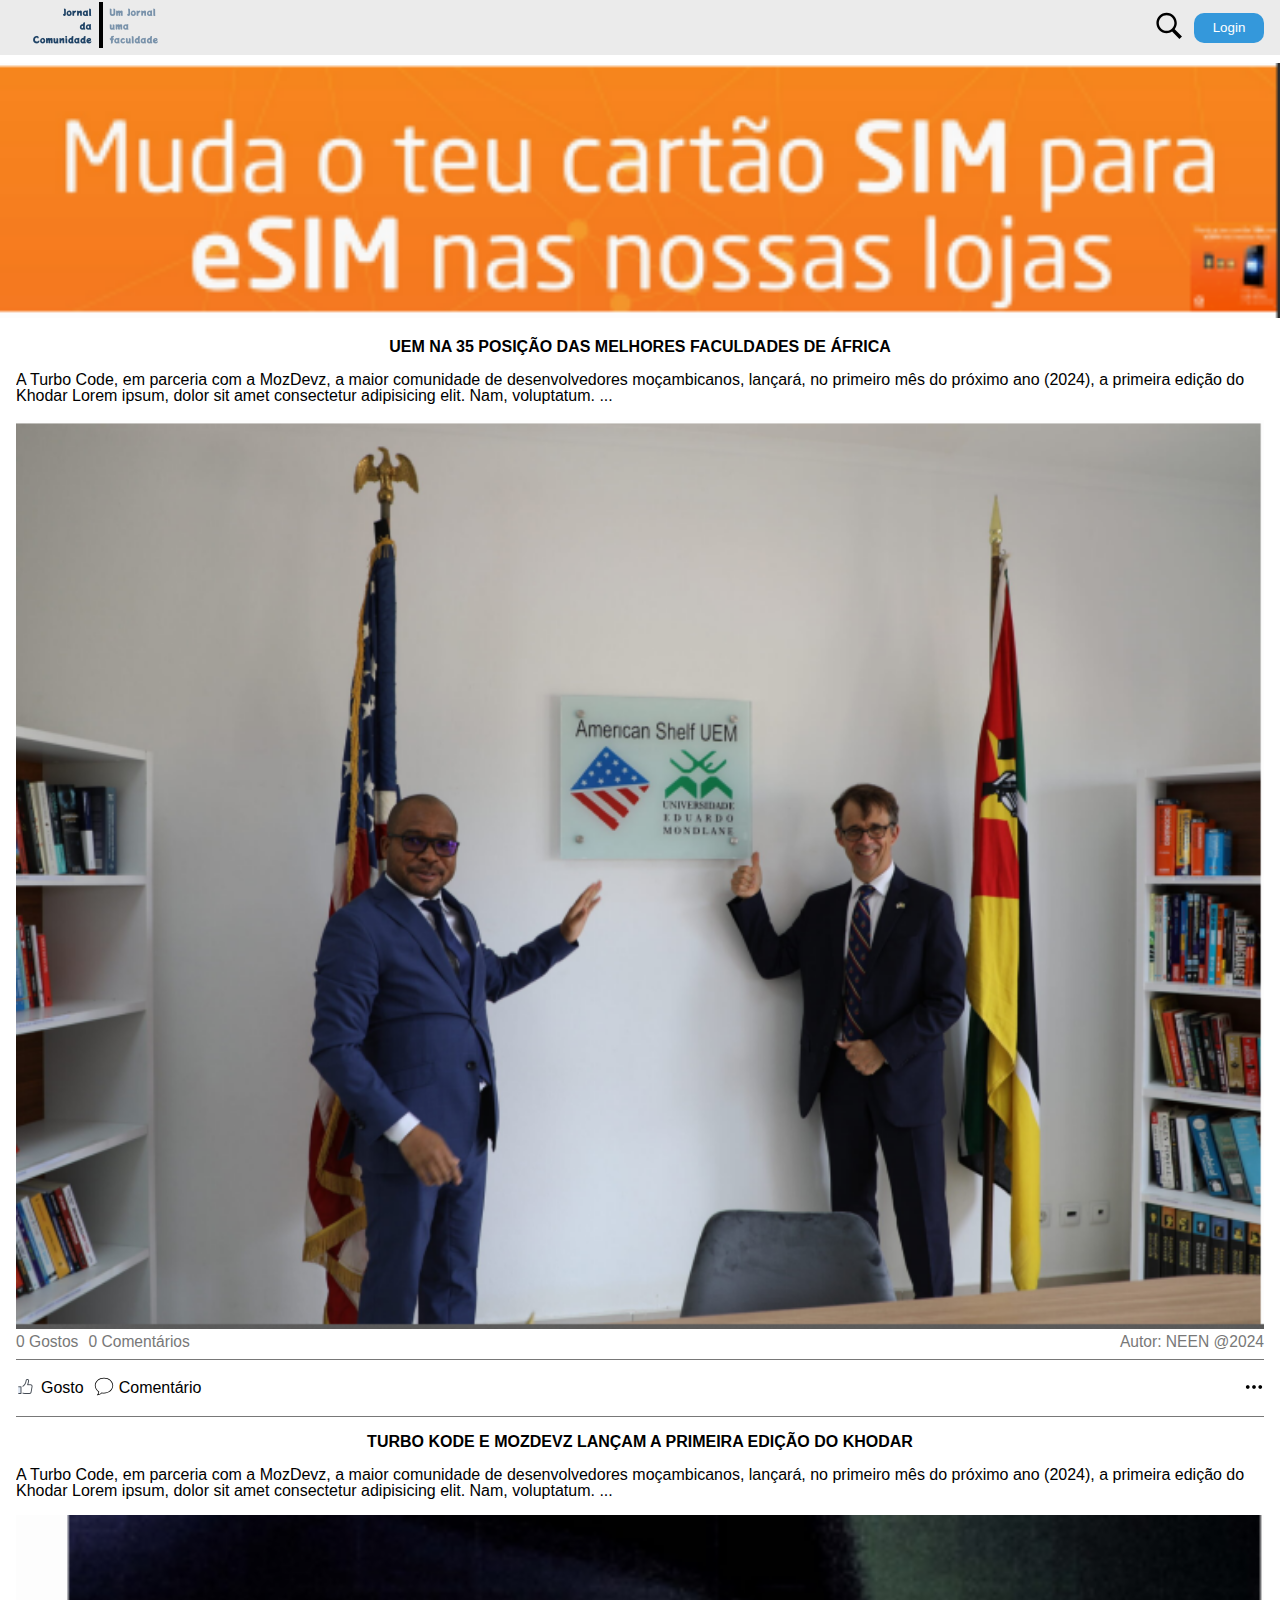
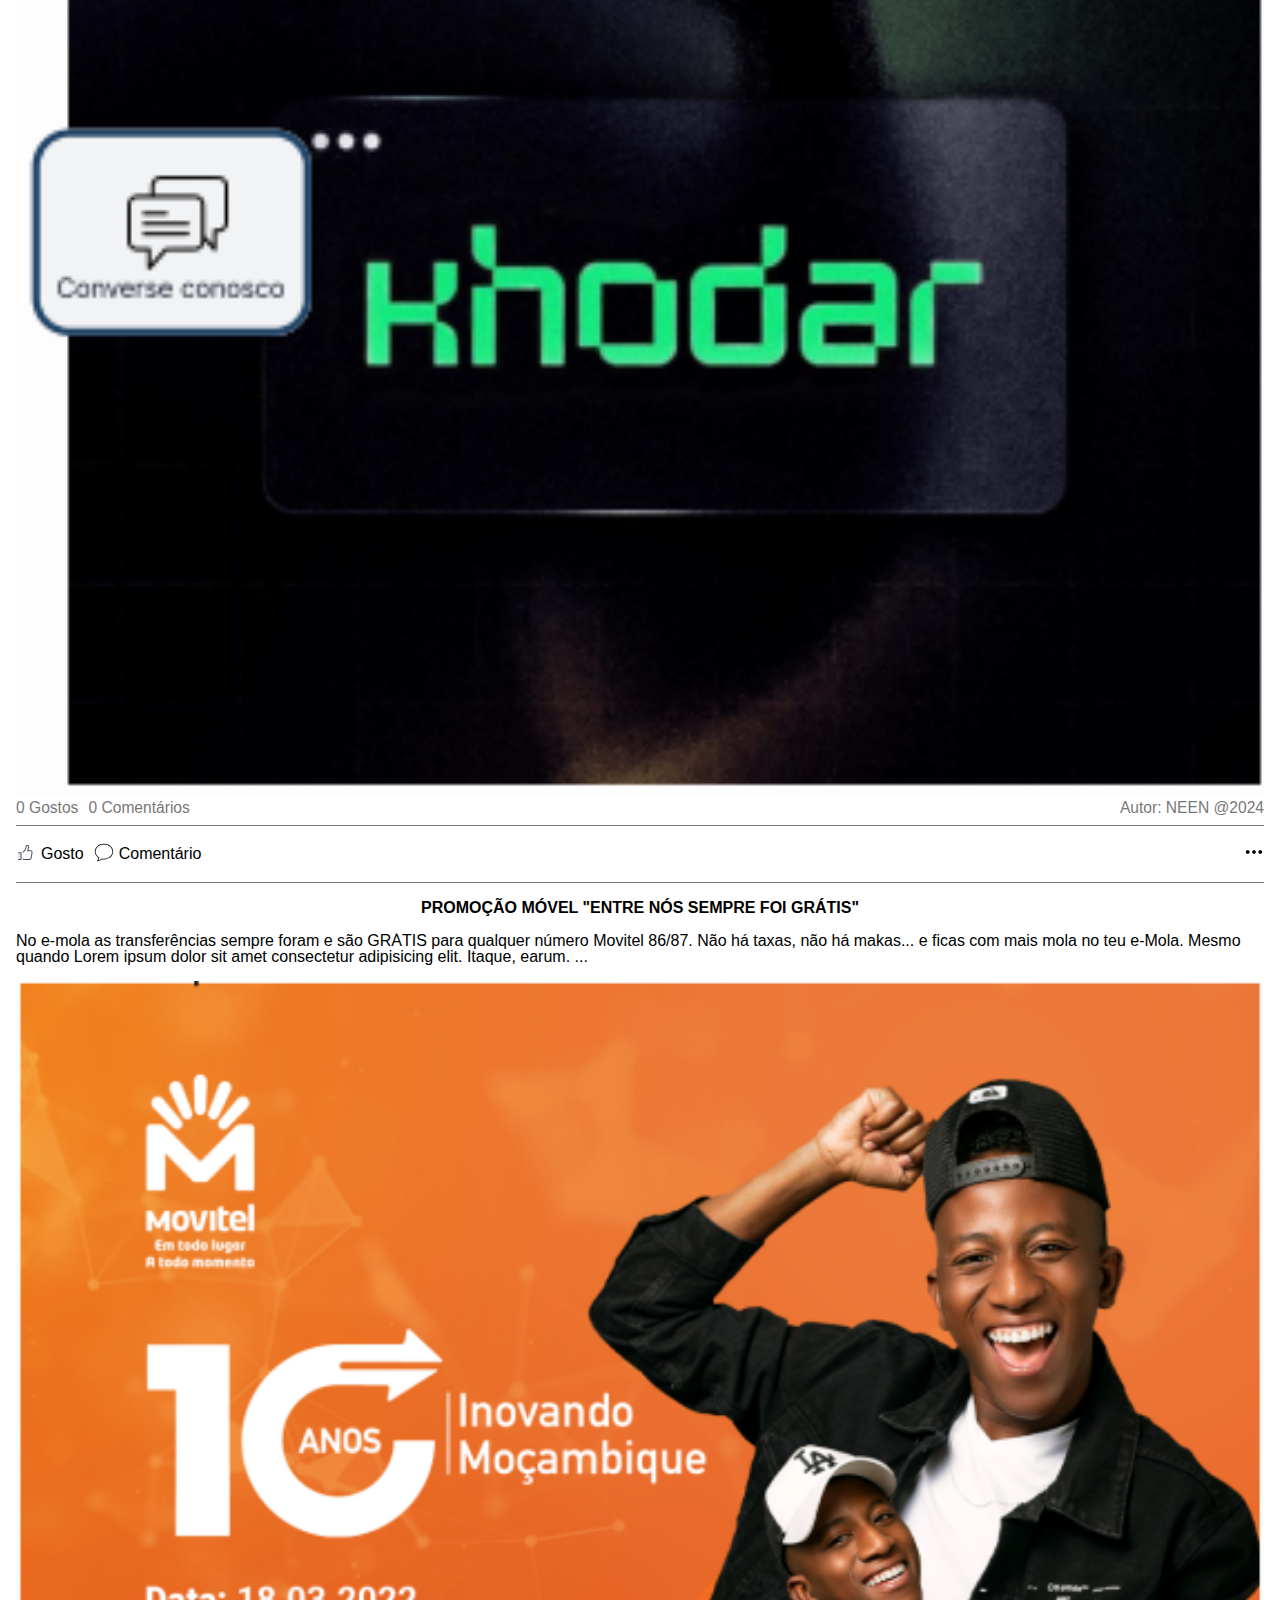
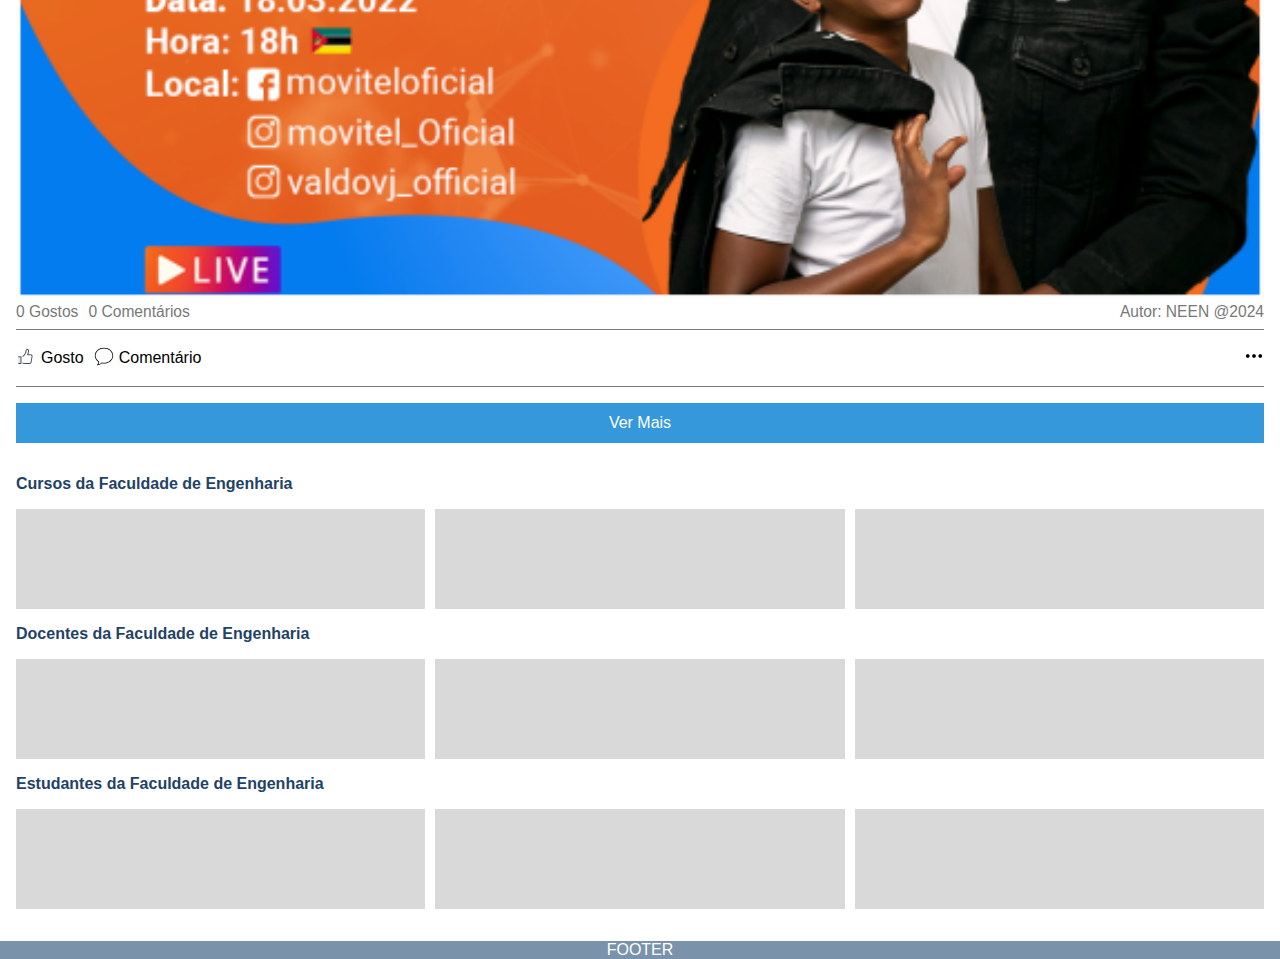
<file: index.html>
<!DOCTYPE html>
<html lang="en">
  <head>
    <meta charset="UTF-8" />
    <meta name="viewport" content="width=device-width, initial-scale=1.0" />
    <title>Document</title>
    <link rel="stylesheet" href="index.css" />
  </head>
  <body>
    <header class="header">
      <div class="logo_container">
        <a href="#"><img src="assets/images/logo.PNG" alt="" /></a>
      </div>
      <div class="container-btn">
        <button id="search-btn">
          <img src="assets/images/icons8-search.svg" alt="" />
        </button>
        <button id="login-btn">Login</button>
      </div>
    </header>
    <div class="ad_container">
      <img src="assets/images/movitel_ad.PNG" alt="" />
    </div>
    <main class="main_container">
      <div class="content-container">
        <h2 class="title">
          uem na 35 posição das melhores faculdades de áfrica
        </h2>
        <div class="content">
          A Turbo Code, em parceria com a MozDevz, a maior comunidade de
          desenvolvedores moçambicanos, lançará, no primeiro mês do próximo ano
          (2024), a primeira edição do Khodar Lorem ipsum, dolor sit amet
          consectetur adipisicing elit. Nam, voluptatum.
        </div>
        <div class="content-img">
          <img src="assets/images/khodar.PNG" alt="" />
        </div>
        <div class="feedback">
          <div class="rt-feedback">
            <div class="like-container"><span class="like">0</span> Gostos</div>
            <div class="comment-container">
              <span class="comments">0</span> Comentários
            </div>
          </div>
          <div class="author">
            Autor: <span class="author">NEEN @2024</span>
          </div>
        </div>
        <div class="feedback-btn">
          <div class="rt-feed">
            <button class="flex-btn">
              <span><img src="assets/icons/icons8-like-20.png" alt="" /></span>
              Gosto
            </button>
            <button class="flex-btn">
              <span><img src="assets/icons/icons8-comment.svg" alt="" /></span>
              <span>Comentário</span>
            </button>
          </div>
          <button>
            <span><img src="assets/icons/icons8-dot-20.png" alt="" /></span>
          </button>
        </div>
      </div>
      <div class="content-container">
        <h2 class="title">
          Turbo Kode e MozDevz Lançam a primeira edição do Khodar
        </h2>
        <div class="content">
          A Turbo Code, em parceria com a MozDevz, a maior comunidade de
          desenvolvedores moçambicanos, lançará, no primeiro mês do próximo ano
          (2024), a primeira edição do Khodar Lorem ipsum, dolor sit amet
          consectetur adipisicing elit. Nam, voluptatum.
        </div>
        <div class="content-img">
          <img src="assets/images/khodarLogo.PNG" alt="" />
        </div>
        <div class="feedback">
          <div class="rt-feedback">
            <div class="like-container"><span class="like">0</span> Gostos</div>
            <div class="comment-container">
              <span class="comments">0</span> Comentários
            </div>
          </div>
          <div class="author">
            Autor: <span class="author">NEEN @2024</span>
          </div>
        </div>
        <div class="feedback-btn">
          <div class="rt-feed">
            <button class="flex-btn">
              <span><img src="assets/icons/icons8-like-20.png" alt="" /></span>
              Gosto
            </button>
            <button class="flex-btn">
              <span><img src="assets/icons/icons8-comment.svg" alt="" /></span>
              <span>Comentário</span>
            </button>
          </div>
          <button>
            <span><img src="assets/icons/icons8-dot-20.png" alt="" /></span>
          </button>
        </div>
      </div>
      <div class="content-container">
        <h2 class="title">Promoção Móvel "Entre nós sempre foi Grátis"</h2>
        <div class="content">
          No e-mola as transferências sempre foram e são GRÁTIS para qualquer
          número Movitel 86/87. Não há taxas, não há makas... e ficas com mais
          mola no teu e-Mola. Mesmo quando Lorem ipsum dolor sit amet
          consectetur adipisicing elit. Itaque, earum.
        </div>
        <div class="content-img">
          <img src="assets/images/movitel_ad2.PNG" alt="" />
        </div>
        <div class="feedback">
          <div class="rt-feedback">
            <div class="like-container"><span class="like">0</span> Gostos</div>
            <div class="comment-container">
              <span class="comments">0</span> Comentários
            </div>
          </div>
          <div class="author">
            Autor: <span class="author">NEEN @2024</span>
          </div>
        </div>
        <div class="feedback-btn">
          <div class="rt-feed">
            <button class="flex-btn">
              <span><img src="assets/icons/icons8-like-20.png" alt="" /></span>
              Gosto
            </button>
            <button class="flex-btn">
              <span><img src="assets/icons/icons8-comment.svg" alt="" /></span>
              <span>Comentário</span>
            </button>
          </div>
          <button>
            <span><img src="assets/icons/icons8-dot-20.png" alt="" /></span>
          </button>
        </div>
      </div>
      <button class="more">Ver Mais</button>
    </main>
    <section class="section-container">
      <div class="categories-container">
        <div class="category-type">Cursos da Faculdade de Engenharia</div>
        <div class="grid-container">
          <div></div>
          <div></div>
          <div></div>
        </div>
      </div>

      <div class="categories-container">
        <div class="category-type">Docentes da Faculdade de Engenharia</div>
        <div class="grid-container">
          <div></div>
          <div></div>
          <div></div>
        </div>
      </div>

      <div class="categories-container">
        <div class="category-type">Estudantes da Faculdade de Engenharia</div>
        <div class="grid-container">
          <div></div>
          <div></div>
          <div></div>
        </div>
      </div>
    </section>
    <footer class="footer">
Footer
    </footer>
  </body>
</html>
</file>
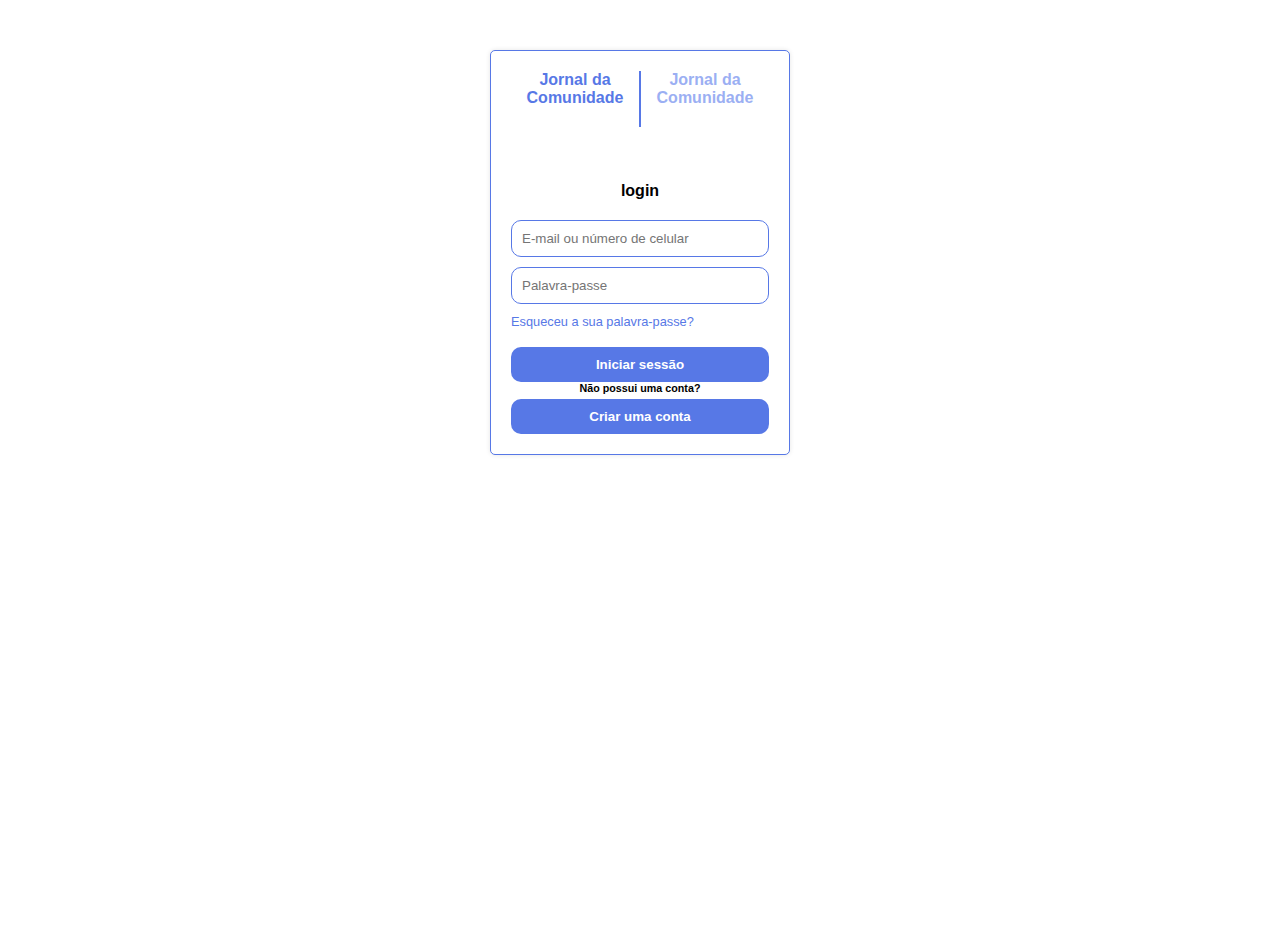
<file: login.html>
<!DOCTYPE html>
<html lang="en">
  <head>
    <meta charset="UTF-8" />
    <meta name="viewport" content="width=device-width, initial-scale=1.0" />
    <title>Document</title>
    <link rel="stylesheet" type="text/css" href="login.css" />
    <link rel="stylesheet" href="index.css">
  </head>
  <body>
    <div class="login-container">
      <div class="jornal-container">
        <div id="jornal_normal">
          <h4>Jornal da Comunidade</h4>
        </div>
        <div id="jornal_espelho">
          <h4>Jornal da Comunidade</h4>
        </div>
      </div>

      <br />
      <br />
      <br />
      <h4>login</h4>

      <input
        type="text"
        id="email"
        name="email"
        placeholder="E-mail ou número de celular"
      />
      <input
        type="password"
        id="password"
        name="password"
        placeholder="Palavra-passe"
      />
      <a href="#">Esqueceu a sua palavra-passe?</a>

      <br />
      <a href="index.html">
      <button onclick="login()">Iniciar sessão</button>
    </a>

      <h6>Não possui uma conta?</h6>
      <button id="cria_conta" name="cria_conta">Criar uma conta</button>
    </div>
  </body>

</html>
</file>
<file: index.css>
*{
    font-family: Arial, sans-serif;
    box-sizing: border-box;
    margin: 0;
    padding: 0;
}

body,html{
    min-height: 100vh;
    min-width: 100vw;
}
.header{
    display: flex;
    justify-content: space-between;
    background-color: #EBEBEB;
    align-items: center;
    padding: 0 1rem;
    width: 100%;
}
.container-btn{
    display: flex;
    align-items: center;
    justify-content: space-between;
    gap: 10px;
}
#search-btn{
    border: none;
    background-color: transparent;
    img{
        width: 30px;
        height: 30px;
    }
}
#login-btn{
    width: 70px;
    height: 30px;
    border-radius: 10px;
    border: 1px solid transparent;
    background-color: #3498DB;
    color: #FFF;
    transition: box-shadow 0.3s ease, background-color 0.3s ease, filter 0.3s ease;
}
#login-btn:hover{
    background-color: rgb(29, 29, 231);
    color: white;
    cursor: pointer;
    box-shadow: 0 0 10px rgba(0, 0, 0, 0.5);
    background-color: #3366ff; 
    filter: brightness(1.2);
}
.ad_container{
    width: 100%;
    margin:.5rem 1rem 0 0rem;
    img{
        width: 100%;
    }
}
.main_container{
    display: flex;
    flex-direction: column;
    width: 100%;
    padding: 1rem;
}
.content-container{
    display: flex;
    flex-direction: column;
    align-items: center;
}
.title{
    text-transform:uppercase;
    font-size: 1rem;
}
.content{
    margin: 1rem 0 1rem 0;
    line-height: 1rem;
    max-height: 3rem;
    overflow: hidden !important;
}
.content::after{
    content: '...';
}
.content-img{
    width: 100%;
    img{
        width: 100%;
    }
}
.feedback{
    display: flex;
    justify-content: space-between;
    color: #787878;
    width: 100%;
    font-size: .975rem;
    padding-bottom: .5rem;
    border-bottom: 1px solid ;
}
.rt-feedback{
    display: flex;
    justify-content: space-between;
    gap: 10px; 
}
.feedback-btn{
    display: flex;
    justify-content: space-between;
    width: 100%;
    padding-top: 1rem;
    padding-bottom: 1rem;
    border-bottom: 1px solid #787878;
    margin-bottom: 1rem;
    button{
        border: none;
    background-color: transparent
    }
}
.rt-feed{
display: flex;
justify-content: space-between;
gap: 10px;
}
.flex-btn{
    display: flex;
    align-items: center;
    gap: 5px;
    font-size: 1rem;
}
.more{
    color: #FFF;
    background-color: #3498DB;
    border: none;
    height: 40px;
    font-size: 1rem;
    transition: box-shadow 0.3s ease, background-color 0.3s ease, filter 0.3s ease;
}
.more:hover{
    background-color: rgb(29, 29, 231);
    color: white;
    cursor: pointer;
    box-shadow: 0 0 10px rgba(0, 0, 0, 0.5);
    background-color: #3366ff; 
    filter: brightness(1.2);
}
.section-container{
    display: flex;
    flex-direction: column;
    width: 100%;
    padding: 1rem;
}
.categories-container{
display: flex;
flex-direction: column;
width: 100%;
margin-bottom: 1rem;
}
.category-type{
    color: #1F4366;
    font-weight: bold;
    text-align: start;
}
.grid-container{
    display: grid;
    grid-template-columns: repeat(3,1fr);
    gap: 10px;
}
.grid-container div{
    background-color: #D9D9D9;
    margin-top: 1rem;
    height: 100px;
}
.footer{
    color: #FFF;
    background-color: #7A93AB;
    text-align: center;
    text-transform: uppercase;
    font-size: 1rem;
}
</file>
<file: login.css>
body {
 
  background-color: white;
}

.login-container {
  width: 300px;
  background-color: white;
  padding: 20px;
  border: 1px solid #5778e6;
  border-radius: 5px;
  box-shadow: 0px 0px 5px rgba(0, 0, 0, 0.1);
  margin: 50px auto;
}

.login-container h4 {
  text-align: center;
  margin-bottom: 20px; 
}

.login-container h6 {
  margin-bottom: 5px;
  text-align: center;
}

.login-container label {
  display: block;
  margin-bottom: 5px;
  font-weight: bold;
}

.login-container input[type="text"],
.login-container input[type="password"] {
  width: 100%;
  padding: 10px;
  margin-bottom: 10px;
  border: 1px solid #5778e6;
  border-radius: 2px;
  box-sizing: border-box;
}

.login-container button {
  width: 100%;
  padding: 10px;
  background-color: #5778e6;
  color: #fff;
  border: none;
  border-radius: 10px;
  cursor: pointer;
  font-weight: bold;
}

.login-container button:hover {
  background-color: #5778e6;
}

.login-container a {
  display: block;
  text-align: left;
  margin-top: 0px;
  color: #5778e6;
  text-decoration: none;
  font-size: 0.8em;
}

.login-container a:hover {
  text-decoration: underline;
}

.jornal-container {
  display: flex;
  justify-content: space-between;
  margin-bottom: 1px;
}

#jornal_normal,
#jornal_espelho {
  flex: 1;
  border: 1px solid #5778e6;
}

#jornal_normal {
  border-left: none;
  border-bottom: none;
  border-top: none;
  color: #5778e6;
}

#jornal_espelho {
  border-right: none;
  border-bottom: none;
  border-top: none;
  color: #9baff3;
}

#email,
#password {
  border-radius: 10px;
}
</file>
